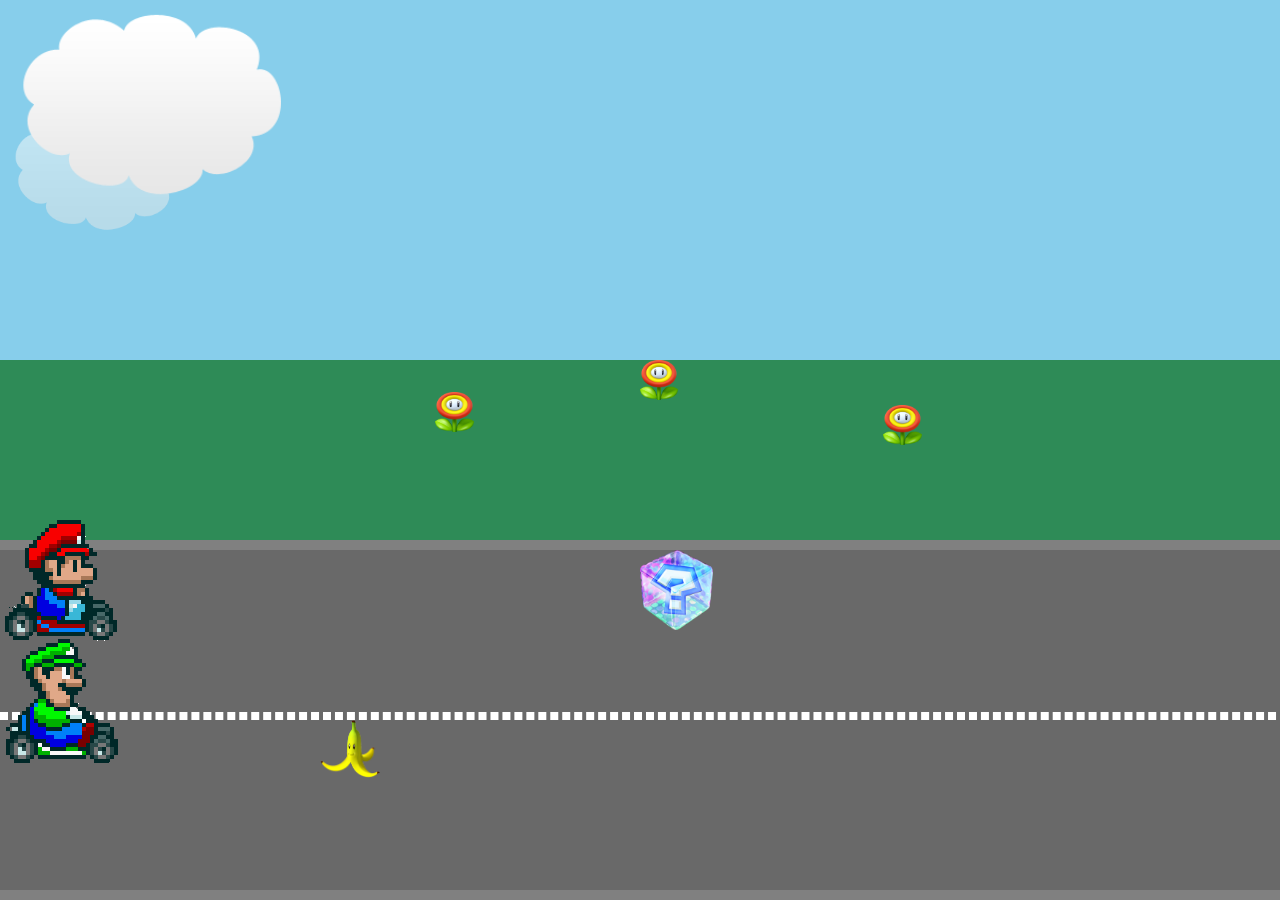
<file: index.html>
<!DOCTYPE html>
<html lang="en">
<head>
  <meta charset="UTF-8">
  <meta name="viewport" content="width=device-width, initial-scale=1.0">
  <meta http-equiv="X-UA-Compatible" content="ie=edge">
  <title>Mario Kart CSS Animations</title>
  <link rel="stylesheet" href="css/style.css">
</head>
<body>
  <div class="sky">
    <img src="img/cloud.png" alt="Cloud.. Just a cloud." class="cloud">
    <img src="img/cloud.png" alt="Cloud.. Just a cloud." class="cloud">
  </div> <!-- .sky -->
  
  <div class="grass">
    <img src="img/fire-flower.png" alt="Fire Flower" class="flower">
    <img src="img/fire-flower.png" alt="Fire Flower" class="flower">
    <img src="img/fire-flower.png" alt="Fire Flower" class="flower">
  </div>
  
  <div class="road">
    <img src="img/mario.png" alt="Mario" class="mario">
    <img src="img/luigi.png" alt="Luigi" class="luigi">
    <div class="lines"></div>
    <img src="img/item-box.png" alt="Item Box" class="box">
    <img src="img/banana.png" alt="Banana" class="banana">
  </div> <!-- .road -->
</body>
</html>
</file>
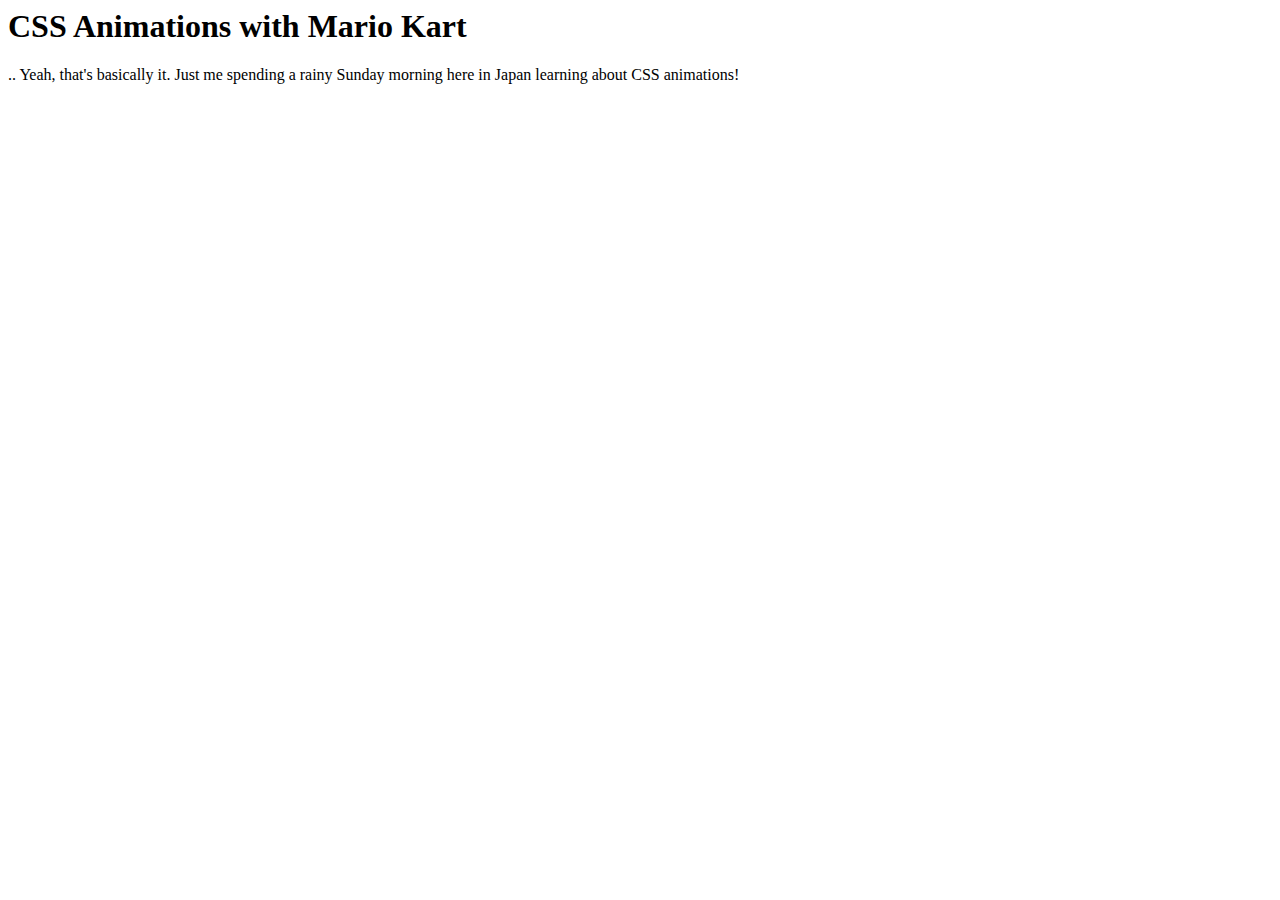
<file: readme.html>
<html>
      <head>
        <meta charset="UTF-8">
        <title>readme.md</title>
      </head>
      <body>
        <h1 id="css-animations-with-mario-kart">CSS Animations with Mario Kart</h1>
<p>.. Yeah, that&#39;s basically it. Just me spending a rainy Sunday morning here in Japan learning about CSS animations!</p>

      </body>
    </html>
</file>
<file: css/style.css>
html, body {
  height: 100%;
  width: 100%;
  overflow: hidden;
  margin: 0; }

.grass, .sky, .road {
  position: relative; }

.sky {
  height: 40%;
  background: skyblue; }

.grass {
  height: 20%;
  background: seagreen; }
  .grass .flower {
    position: absolute;
    height: 40px; }
    .grass .flower:nth-child(1) {
      height: 40px;
      left: 50%; }
    .grass .flower:nth-child(2) {
      top: 18%;
      left: 34%; }
    .grass .flower:nth-child(3) {
      top: 25%;
      left: 69%; }

.road {
  height: 40%;
  background: dimgray;
  border-top: 10px solid gray;
  border-bottom: 10px solid gray;
  -webkit-box-sizing: border-box;
  box-sizing: border-box; }
  .road .lines {
    border: 4px dashed #fff;
    height: 0px;
    width: 100%;
    position: absolute;
    bottom: 50%; }
  .road .box {
    position: absolute;
    height: 80px;
    left: 50%;
    -webkit-animation: hop 0.3s 1.2s ease;
    animation: hop 0.3s 1.2s ease; }
  .road .banana {
    position: absolute;
    width: 60px;
    top: 170px;
    left: 25%; }

/* Things to Animate */
.mario {
  position: absolute;
  top: -35px;
  left: 0px;
  -webkit-animation: drive 3s both infinite linear, hop 0.3s 1.2s ease;
  animation: drive 3s both infinite linear, hop 0.3s 1.2s ease; }

.luigi {
  position: absolute;
  top: 85px;
  left: 0px;
  z-index: 2;
  -webkit-animation: drive 5s both infinite linear, slip 0.3s 1.2s ease;
  animation: drive 5s both infinite linear, slip 0.3s 1.2s ease; }

.cloud {
  position: absolute; }
  .cloud:nth-child(1) {
    width: 200px;
    top: 100px;
    opacity: 0.5;
    -webkit-animation: wind 40s linear infinite reverse;
    animation: wind 40s linear infinite reverse; }
  .cloud:nth-child(2) {
    width: 300px;
    top: 0;
    -webkit-animation: wind 50s linear infinite reverse;
    animation: wind 50s linear infinite reverse; }

/* Keyframes */
@-webkit-keyframes drive {
  from {
    left: -150px; }
  to {
    left: 1500px; } }
@keyframes drive {
  from {
    left: -150px; }
  to {
    left: 1500px; } }

@-webkit-keyframes wind {
  from {
    left: -150px; }
  to {
    left: 100%; } }

@keyframes wind {
  from {
    left: -150px; }
  to {
    left: 100%; } }

@-webkit-keyframes hop {
  0% {
    top: -35px; }
  50% {
    top: -80px; }
  100% {
    top: -35px; } }

@keyframes hop {
  0% {
    top: -35px; }
  50% {
    top: -80px; }
  100% {
    top: -35px; } }

@-webkit-keyframes slip {
  0% {
    top: 85px; }
  50% {
    -webkit-transform: rotate(360deg);
    transform: rotate(360deg); } }

@keyframes slip {
  0% {
    top: 85px; }
  50% {
    -webkit-transform: rotate(360deg);
    transform: rotate(360deg); } }
</file>
